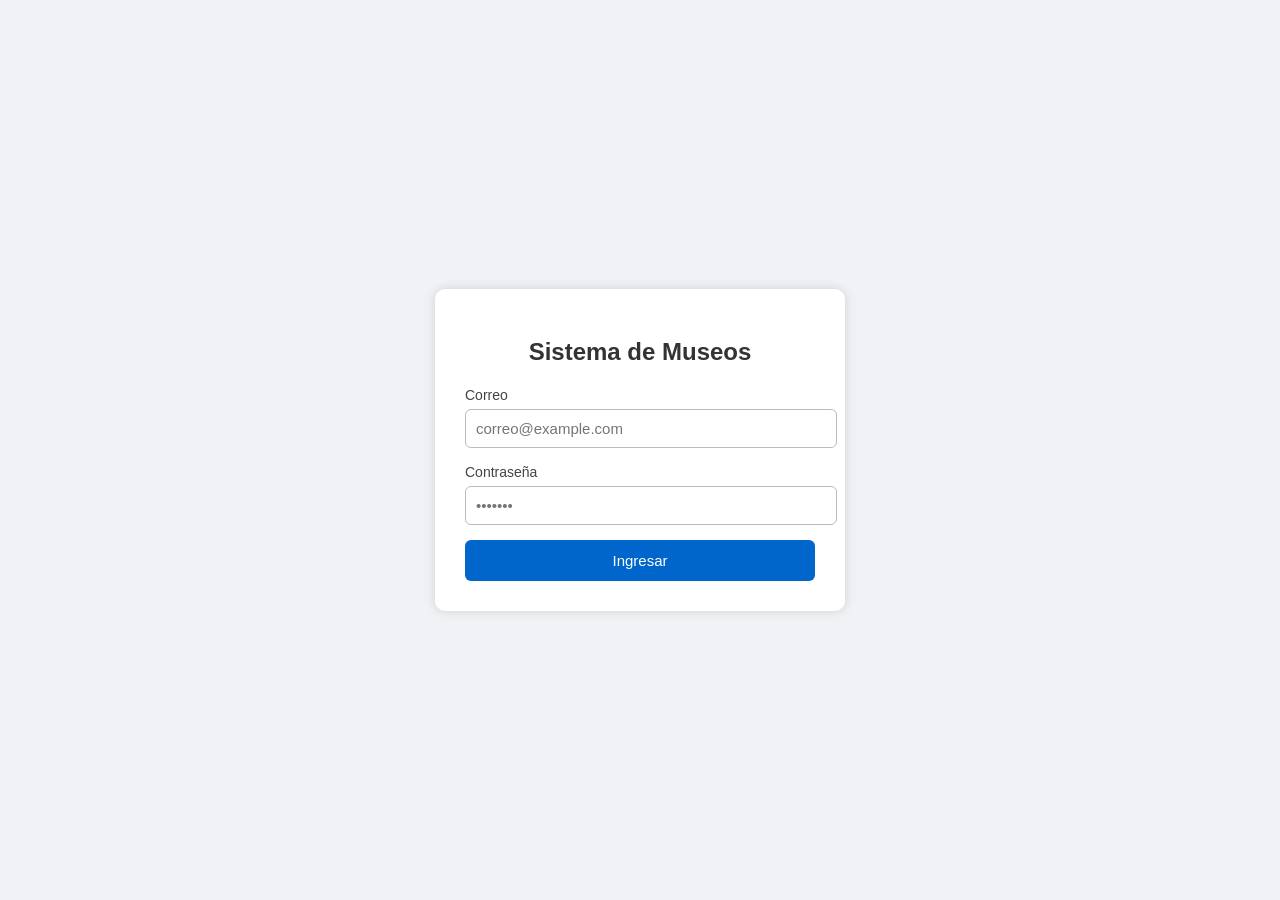
<file: frontend/index.html>
<!DOCTYPE html>
<html lang="es">
<head>
    <meta charset="UTF-8">
    <meta name="viewport" content="width=device-width, initial-scale=1.0">
    <title>Inicio de Sesión</title>
    <link rel="stylesheet" href="css/style.css">
</head>
<body>

    <div class="login-container">
        <h2>Sistema de Museos</h2>

        <form id="loginForm">
            <div class="input-group">
                <label>Correo</label>
                <input type="email" id="correo" placeholder="correo@example.com" required>
            </div>

            <div class="input-group">
                <label>Contraseña</label>
                <input type="password" id="contrasena" placeholder="•••••••" required>
            </div>

            <button type="submit">Ingresar</button>
        </form>
    </div>

    <script src="js/login.js"></script>
</body>
</html>
</file>
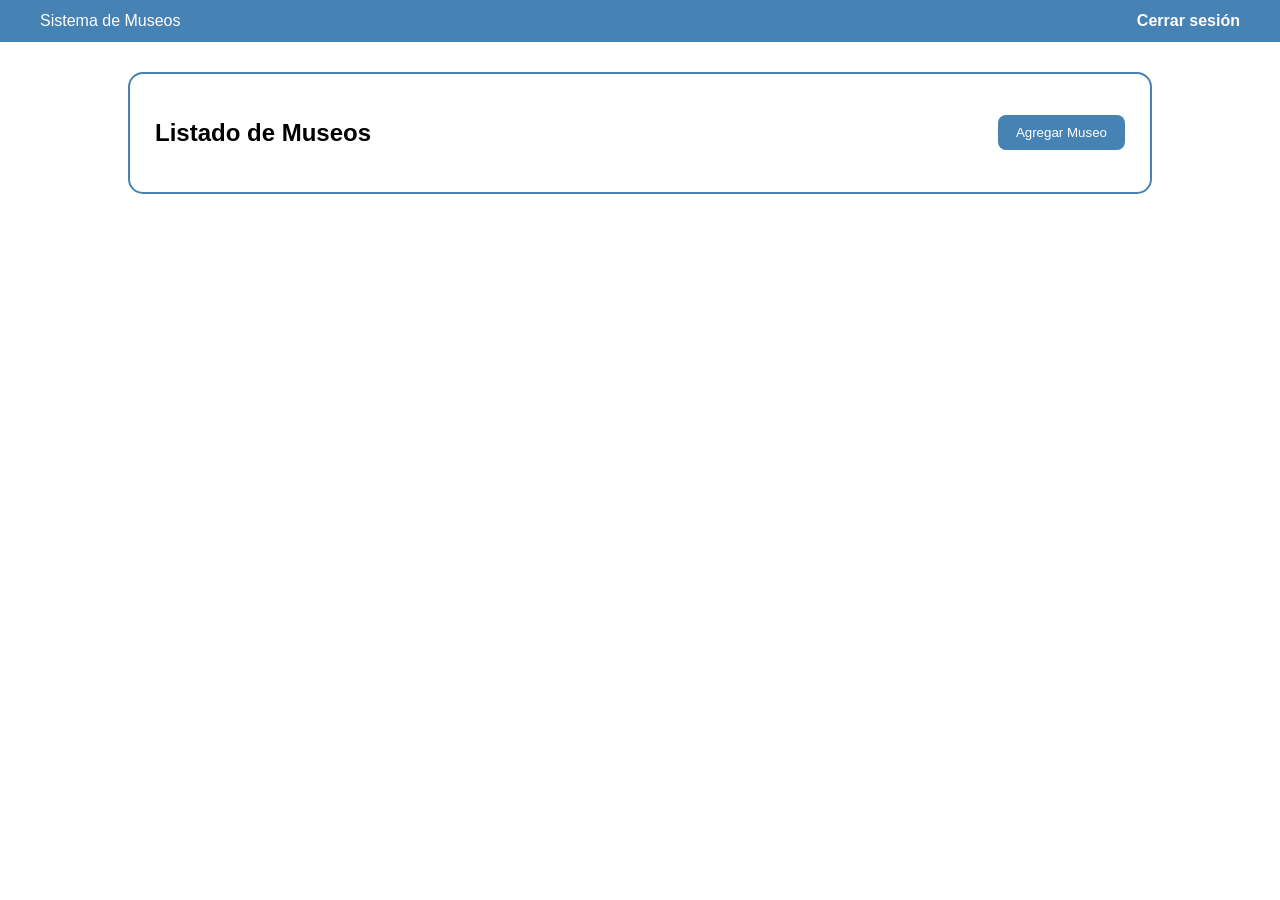
<file: frontend/admin.html>
<!DOCTYPE html>
<html lang="es">
  <head>
    <meta charset="UTF-8" />
    <meta name="viewport" content="width=device-width, initial-scale=1.0" />
    <title>Panel Admin - Sistema de Museos</title>
    <link rel="stylesheet" href="css/admin.css" />
  </head>
  <body>
    <!-- NAVBAR -->
    <div class="navbar">
      <div class="nav-left">Sistema de Museos</div>
      <div class="nav-right"><a href="index.html">Cerrar sesión</a></div>
    </div>

    <!-- CONTENIDO -->
    <div class="container">
      <div class="card">
        <div class="card-header">
          <h2>Listado de Museos</h2>
          <button class="btn-agregar" onclick="agregarMuseo()">
            Agregar Museo
          </button>
        </div>

        <!-- FORMULARIO -->
        <div id="formAgregar" class="form-container" style="display: none">
          <h3 id="tituloFormulario">Agregar Museo</h3>

          <form id="formMuseo">
            <div class="form-group">
              <label>Nombre del Museo</label>
              <input type="text" id="mNombre" required />
            </div>

            <div class="form-group">
              <label>Tipo de Museo</label>
              <select id="mTipo" required></select>
            </div>

            <div class="form-group">
              <label>Estado</label>
              <select
                id="mEstado"
                required
                onchange="cargarMunicipios()"
              ></select>
            </div>

            <div class="form-group">
              <label>Municipio</label>
              <select id="mMunicipio" required></select>
            </div>

            <div class="form-group">
              <label>Dirección</label>
              <input type="text" id="mDireccion" required />
            </div>

            <div class="form-group">
              <label>Teléfono</label>
              <input type="text" id="mTelefono" />
            </div>

            <div class="form-group">
              <label>Horario</label>
              <input type="text" id="mHorario" />
            </div>

            <div class="form-buttons">
              <button
                type="button"
                class="btn-guardar"
                onclick="guardarMuseo()"
              >
                Guardar
              </button>
              <button
                type="button"
                class="btn-cancelar"
                onclick="cerrarFormulario()"
              >
                Cancelar
              </button>
            </div>
          </form>
        </div>

        <!-- LISTA DE MUSEOS -->
        <div id="listaMuseos" class="lista-museos"></div>
      </div>
    </div>

    <script src="js/admin.js"></script>
  </body>
</html>
</file>
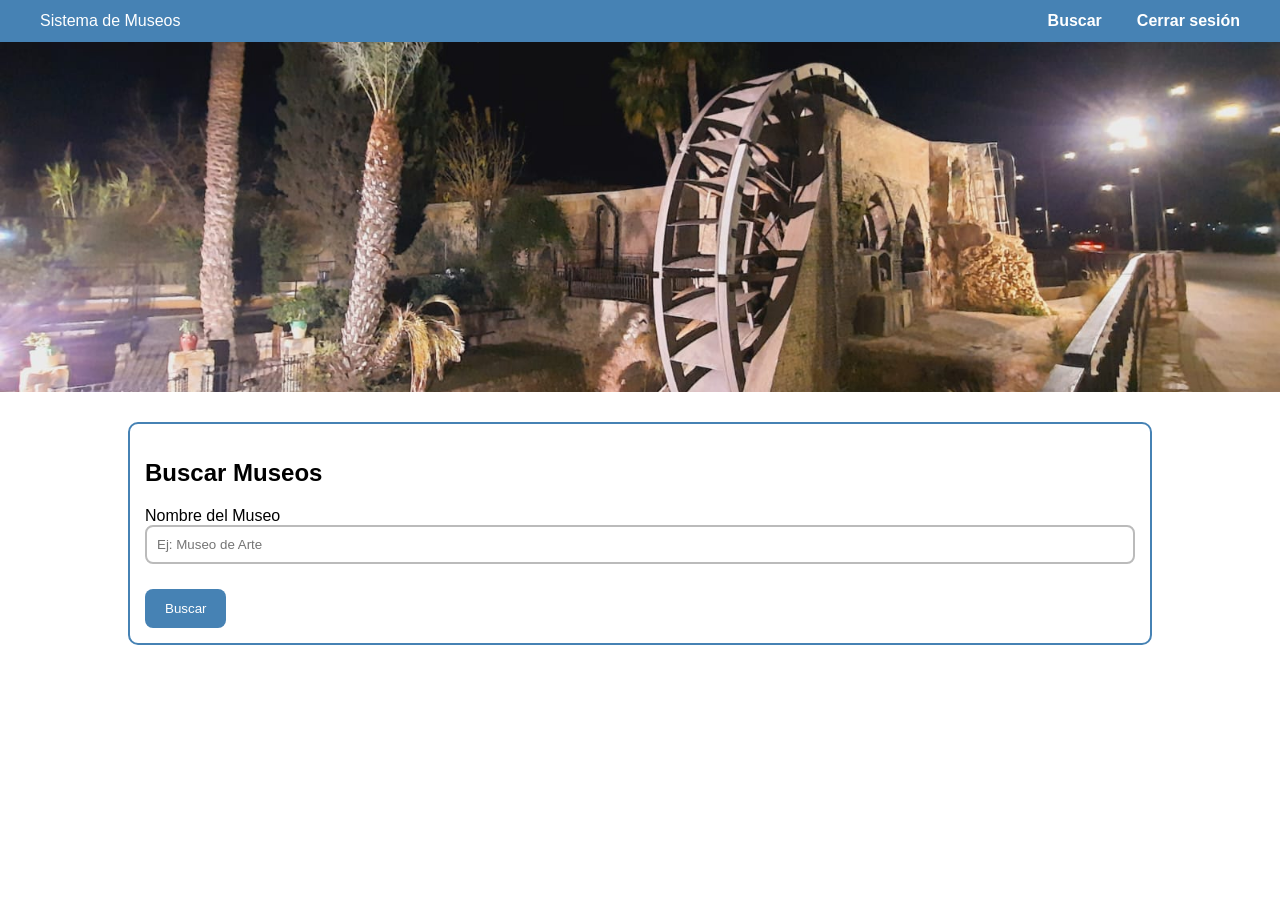
<file: frontend/usuario.html>
<!DOCTYPE html>
<html lang="es">
  <head>
    <meta charset="UTF-8" />
    <meta name="viewport" content="width=device-width, initial-scale=1.0" />
    <title>Usuario - Sistema de Museos</title>
    <link rel="stylesheet" href="css/usuario.css" />
  </head>
  <body>
    <!-- NAVBAR -->
    <div class="navbar">
      <div>Sistema de Museos</div>
      <div class="nav-right">
        <a href="#zonaBusqueda">Buscar</a>
        <a href="index.html">Cerrar sesión</a>
      </div>
    </div>

    <!-- CARRUSEL -->
    <div class="carrusel-container">
      <div class="carrusel-slide fade">
        <img src="img/m1.jpg" />
      </div>
      <div class="carrusel-slide fade">
        <img src="img/m2.jpg" />
      </div>
      <div class="carrusel-slide fade">
        <img src="img/m3.jpeg" />
      </div>
      <div class="carrusel-slide fade">
        <img src="img/m4.webp" />
      </div>
    </div>

    <!-- ZONA DE FILTROS -->
    <div id="zonaBusqueda" class="filtro-container">
      <h2>Buscar Museos</h2>

      <!-- Buscador por Nombre -->
      <div class="filtro-group">
        <label>Nombre del Museo</label>
        <input type="text" id="buscarNombre" placeholder="Ej: Museo de Arte" />
      </div>

      <!-- Botón BUSCAR -->
      <button class="btn-buscar" onclick="buscarMuseos()">Buscar</button>
    </div>

    <!-- RESULTADOS -->
    <div id="resultados" class="resultados-container"></div>

    <script src="js/usuario.js"></script>
  </body>
</html>
</file>
<file: frontend/css/style.css>
body {
    margin: 0;
    padding: 0;
    font-family: Arial, Helvetica, sans-serif;
    background: #f0f2f5;
    display: flex;
    align-items: center;
    justify-content: center;
    height: 100vh;
}

.login-container {
    background: white;
    padding: 30px;
    width: 350px;
    border-radius: 10px;
    box-shadow: 0px 0px 12px #00000022;
}

h2 {
    text-align: center;
    margin-bottom: 20px;
    color: #333;
}

.input-group {
    margin-bottom: 15px;
}

.input-group label {
    font-size: 14px;
    color: #444;
}

.input-group input {
    width: 100%;
    padding: 10px;
    margin-top: 5px;
    font-size: 15px;
    border: 1px solid #bbb;
    border-radius: 6px;
}

button {
    width: 100%;
    padding: 12px;
    font-size: 15px;
    background: #0066cc;
    border: none;
    color: white;
    border-radius: 6px;
    cursor: pointer;
}

button:hover {
    background: #004c99;
}
</file>
<file: frontend/css/admin.css>
/* RESET GLOBAL */
* {
    font-family: Arial, Helvetica, sans-serif;
    box-sizing: border-box;
}

body {
    margin: 0;
    padding: 0;
}

/* NAVBAR */
.navbar {
    background-color: #4682B4;
    color: white;
    padding: 12px 40px;
    display: flex;
    justify-content: space-between;

    position: sticky;
    top: 0;
    z-index: 1000;
}


.nav-right a {
    color: white;
    font-weight: bold;
    text-decoration: none;
}

/* CONTENEDOR */
.container {
    display: flex;
    justify-content: center;
    margin-top: 30px;
}

/* CARD */
.card {
    width: 80%;
    background-color: white;
    border: 2px solid #4682B4;
    border-radius: 15px;
    padding: 25px;
}

/* ENCABEZADO */
.card-header {
    display: flex;
    justify-content: space-between;
    align-items: center;
}

.btn-agregar {
    background-color: #4682B4;
    color: white;
    padding: 10px 18px;
    border: none;
    border-radius: 8px;
    cursor: pointer;
}

/* FORMULARIO */
.form-container {
    margin-top: 25px;
    padding: 20px;
    border: 2px solid #4682B4;
    border-radius: 12px;
    background-color: #f1f5fb;
}

.form-group {
    display: flex;
    flex-direction: column;
    margin-bottom: 15px;
}

.form-group input,
.form-group select {
    padding: 10px;
    border-radius: 8px;
    border: 2px solid #bbb;
}

.form-buttons {
    display: flex;
    gap: 15px;
}

.btn-guardar {
    background-color: #4682B4;
    color: white;
    border: none;
    padding: 10px 18px;
    border-radius: 8px;
}

.btn-cancelar {
    background-color: #888;
    color: white;
    border: none;
    padding: 10px 18px;
    border-radius: 8px;
}

/* TABLA */
.tabla-museos {
    width: 100%;
    border-collapse: collapse;
    margin-top: 20px;
}

.tabla-museos th {
    background-color: #4682B4;
    color: white;
    padding: 10px;
}

.tabla-museos td {
    padding: 10px;
    border-bottom: 1px solid #ccc;
}

/* ACCIONES */
.btn-accion {
    padding: 6px 10px;
    border-radius: 6px;
    cursor: pointer;
    border: none;
    margin-right: 5px;
}

.btn-editar {
    background-color: #4CAF50;
    color: white;
}

.btn-eliminar {
    background-color: #D9534F;
    color: white;
}
</file>
<file: frontend/css/usuario.css>
/* RESET */
* {
    font-family: Arial, Helvetica, sans-serif;
    box-sizing: border-box;
}

body {
    margin: 0;
    padding: 0;
}

/* NAVBAR */
.navbar {
    background-color: #4682B4;
    color: white;
    padding: 12px 40px;
    display: flex;
    justify-content: space-between;

    position: sticky;
    top: 0;
    z-index: 1000;
}


.navbar a {
    color: white;
    text-decoration: none;
    font-weight: bold;
}

.nav-right {
    display: flex;
    align-items: center;
    gap: 35px;
}


.carrusel-container {
    width: 100%;
    height: 350px;
    position: relative;
    overflow: hidden;
    margin-bottom: 20px;
    background-color: #000;
}

.carrusel-slide {
    width: 100%;
    height: 100%;
    position: absolute;
    display: none;
}

.carrusel-slide img {
    width: 100%;
    height: 100%;
    object-fit: cover;
}

.fade {
    animation: fadeEffect 1s ease-in-out;
}

@keyframes fadeEffect {
    from { opacity: 0; }
    to { opacity: 1; }
}


/* FILTROS */
.filtro-container {
    width: 80%;
    margin: auto;
    margin-top: 30px;
    padding: 15px;
    border: 2px solid #4682B4;
    border-radius: 10px;
}

.filtro-group {
    display: flex;
    flex-direction: column;
    margin-bottom: 15px;
}

.filtro-group input,
.filtro-group select {
    padding: 10px;
    border: 2px solid #bbb;
    border-radius: 8px;
}

.btn-buscar {
    background-color: #4682B4;
    color: white;
    padding: 12px 20px;
    border: none;
    border-radius: 8px;
    cursor: pointer;
    margin-top: 10px;
}

/* RESULTADOS */
.resultados-container {
    width: 80%;
    margin: auto;
    margin-top: 25px;
}

.card-museo {
    border: 2px solid #4682B4;
    border-radius: 12px;
    padding: 15px;
    margin-bottom: 15px;
    background-color: #f0f6fc;
}
</file>
